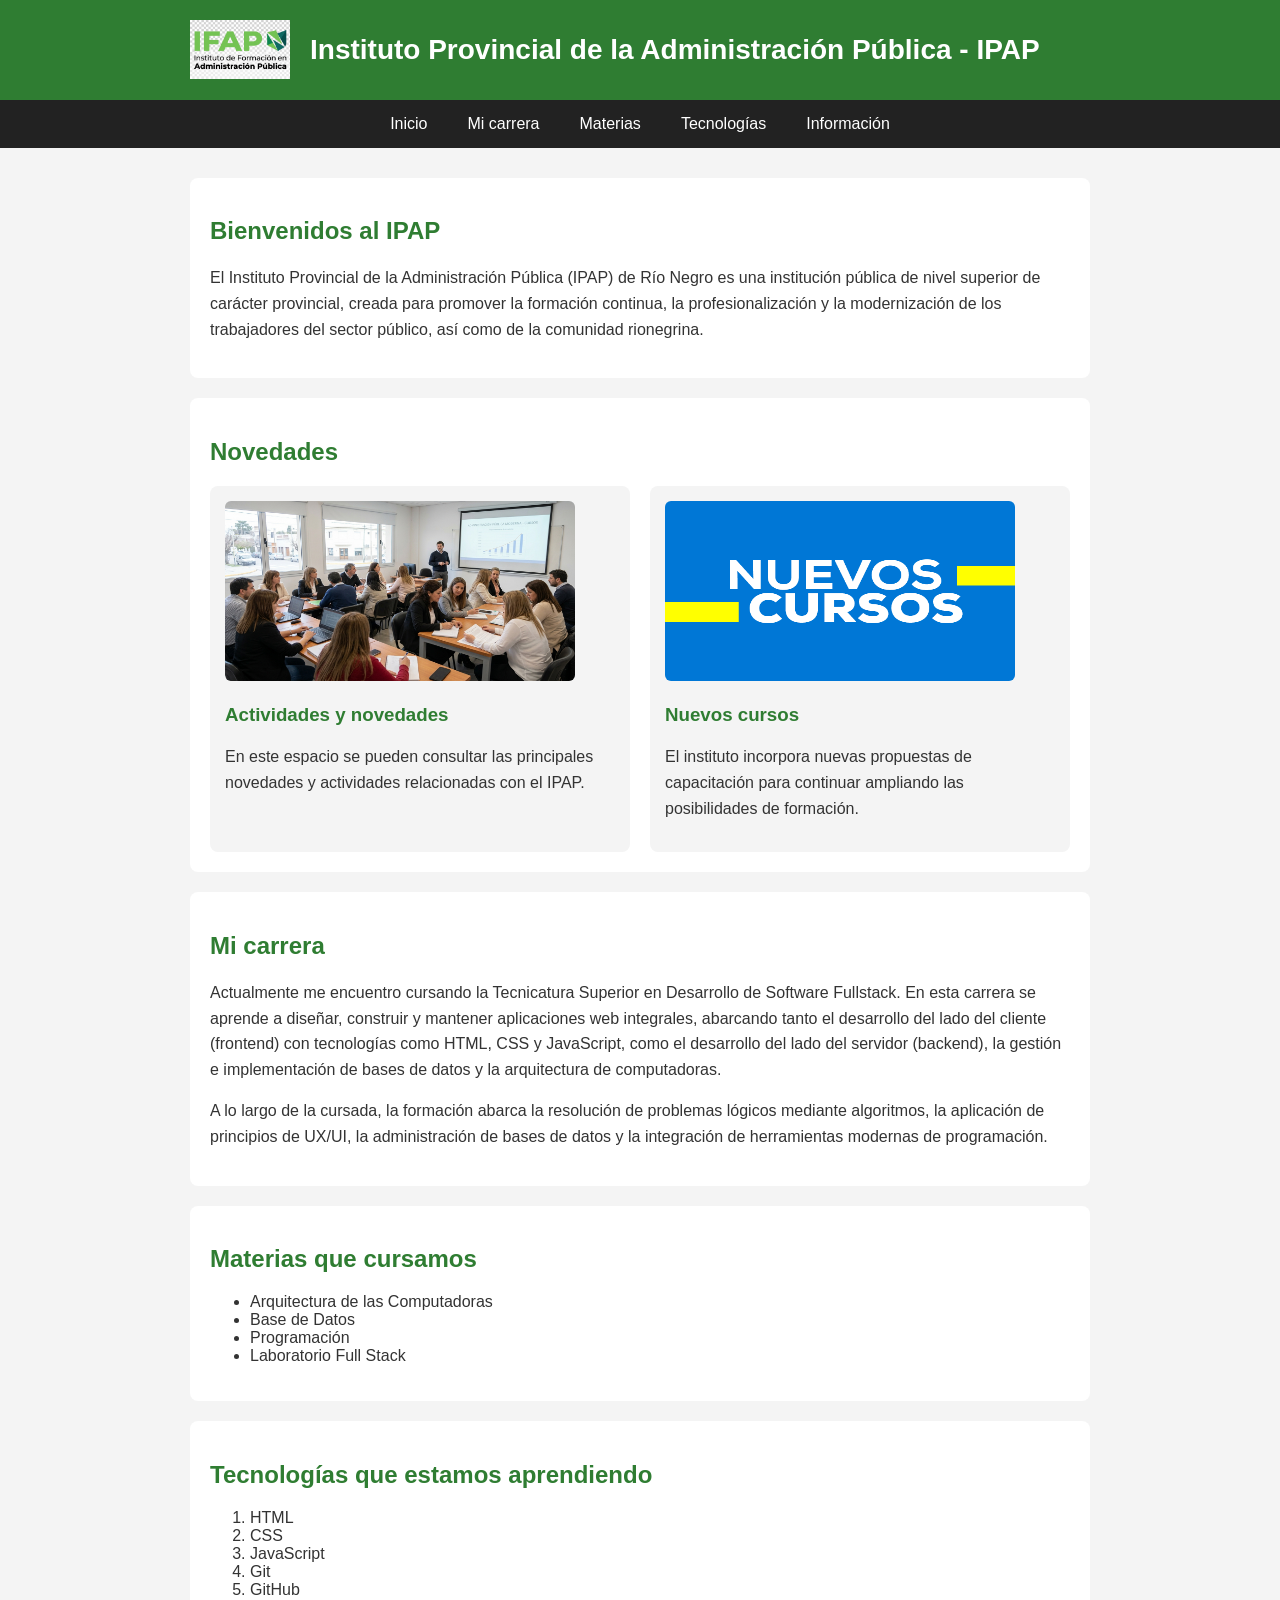
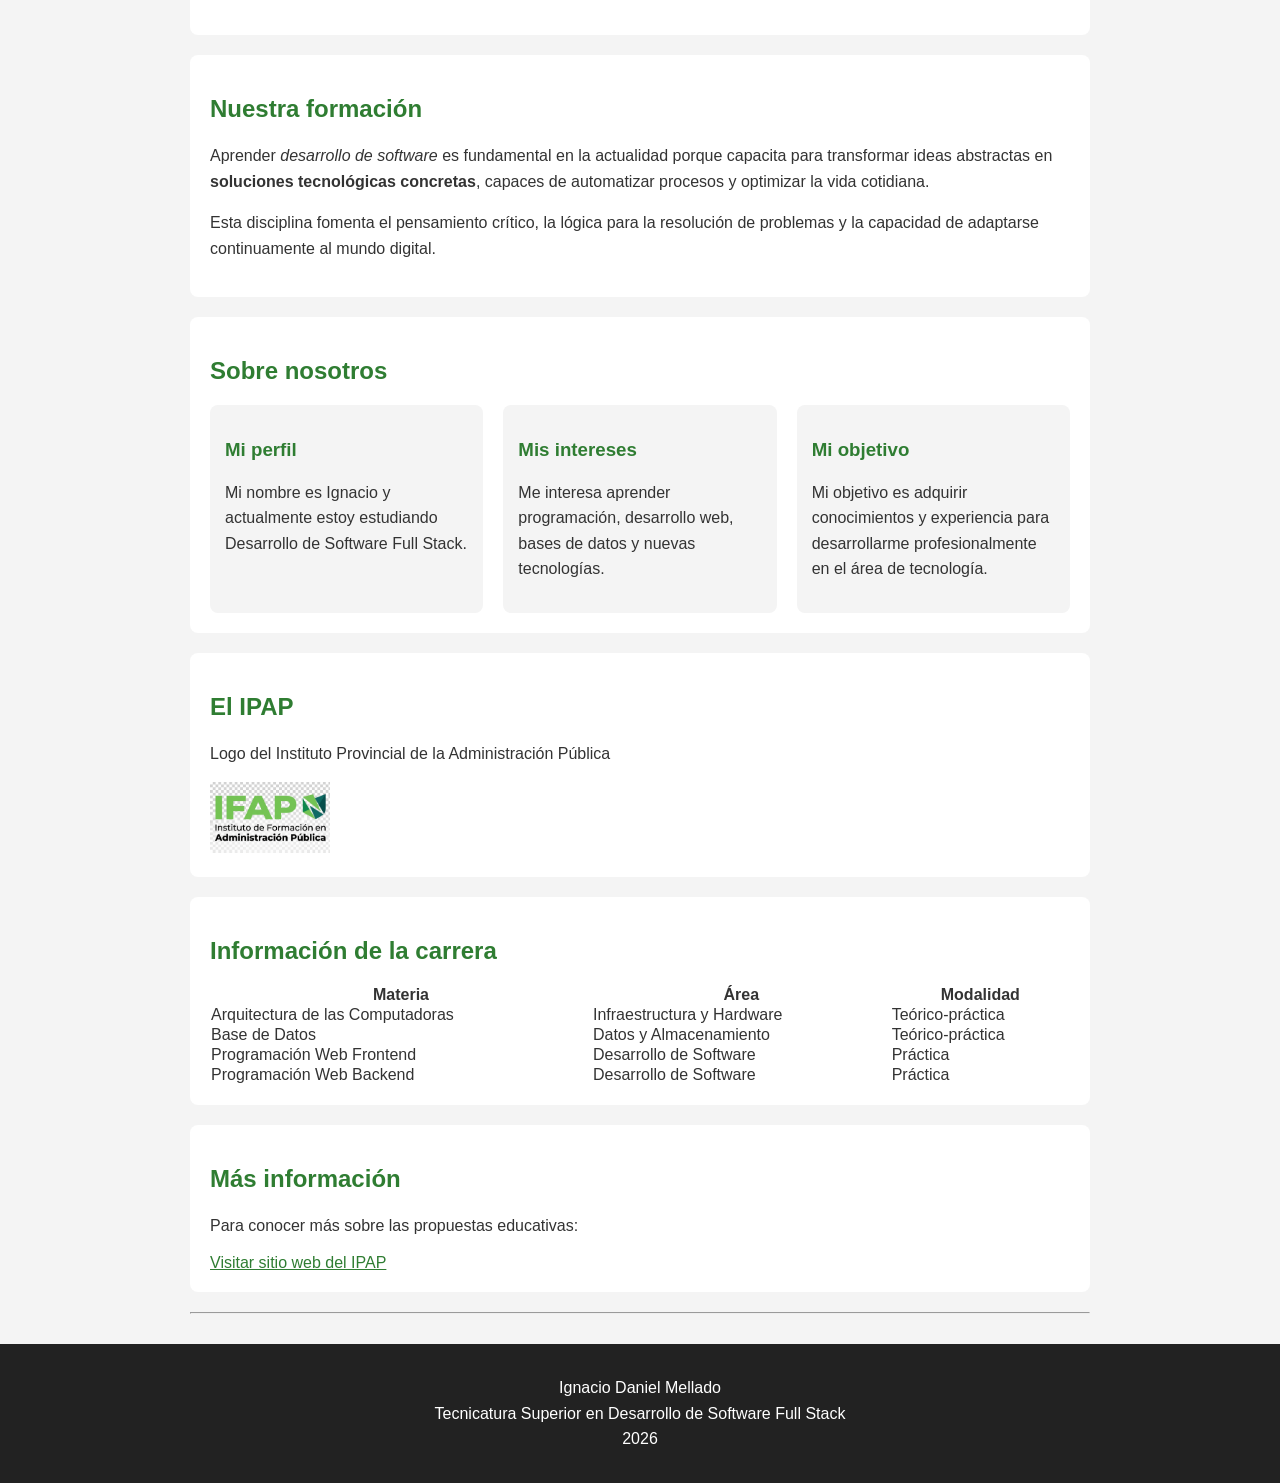
<file: index.html>
<!DOCTYPE html>
<html lang="es">

<head>
    <meta charset="UTF-8">
    <meta name="viewport" content="width=device-width, initial-scale=1.0">
    <title>Mi página sobre el IPAP</title>
    <link rel="stylesheet" href="css/estilos.css">
</head>

<body>

    <!-- ENCABEZADO DE LA PÁGINA -->
    <header>

        <div class="encabezado">

            <img
                src="img/logo.jpg"
                alt="Logo del IPAP"
                class="logo"
            >

            <!-- 1-) Agregar un título principal <h1> con el texto:
                 "Instituto Provincial de la Administración Pública - IPAP" -->

            <h1>Instituto Provincial de la Administración Pública - IPAP</h1>

        </div>

    </header>


    <!-- MENÚ DE NAVEGACIÓN -->

    <nav>

        <div class="menu">

            <a href="index.html">Inicio</a>
            <a href="carrera.html">Mi carrera</a>
            <a href="materias.html">Materias</a>
            <a href="tecnologias.html">Tecnologías</a>
            <a href="informacion.html">Información</a>

        </div>

    </nav>

    <div class="pagina">


        <!-- 2-) Debajo del título agregar un párrafo <p>.
             Escribir una breve presentación del IPAP indicando,
             por ejemplo, qué tipo de institución es y qué posibilidades
             de formación ofrece. -->

        <div class="tarjeta">

            <h2>Bienvenidos al IPAP</h2>

            <p>
                El Instituto Provincial de la Administración Pública (IPAP)
                de Río Negro es una institución pública de nivel superior
                de carácter provincial, creada para promover la formación
                continua, la profesionalización y la modernización de los
                trabajadores del sector público, así como de la comunidad
                rionegrina.
            </p>

        </div>


        <!-- NOVEDADES -->

        <div class="tarjeta">

            <h2>Novedades</h2>

            <div class="contenedor-flex">

                <div class="bloque">

                    <img
                        src="img/novedades.jpg"
                        alt="Novedades del IPAP"
                        class="imagen-noticia"
                    >

                    <h3>Actividades y novedades</h3>

                    <p>
                        En este espacio se pueden consultar las principales
                        novedades y actividades relacionadas con el IPAP.
                    </p>

                </div>


                <div class="bloque">

                    <img
                        src="img/nuevos-cursos.png"
                        alt="Nuevos cursos del IPAP"
                        class="imagen-noticia"
                    >

                    <h3>Nuevos cursos</h3>

                    <p>
                        El instituto incorpora nuevas propuestas de capacitación
                        para continuar ampliando las posibilidades de formación.
                    </p>

                </div>

            </div>

        </div>


        <!-- 3-) Agregar un subtítulo <h2> con el texto:
             "Mi carrera".

             Debajo escribir un párrafo indicando el nombre de la carrera
             que están cursando y una breve descripción de qué se aprende
             en ella. -->

        <div class="tarjeta">

            <h2>Mi carrera</h2>

            <p>
                Actualmente me encuentro cursando la Tecnicatura Superior
                en Desarrollo de Software Fullstack. En esta carrera se
                aprende a diseñar, construir y mantener aplicaciones web
                integrales, abarcando tanto el desarrollo del lado del
                cliente (frontend) con tecnologías como HTML, CSS y
                JavaScript, como el desarrollo del lado del servidor
                (backend), la gestión e implementación de bases de datos
                y la arquitectura de computadoras.
            </p>

            <p>
                A lo largo de la cursada, la formación abarca la resolución
                de problemas lógicos mediante algoritmos, la aplicación de
                principios de UX/UI, la administración de bases de datos
                y la integración de herramientas modernas de programación.
            </p>

        </div>


        <!-- 4-) Agregar un subtítulo <h2> con el texto:
             "Materias que cursamos".

             Debajo crear una lista no ordenada <ul> que contenga
             como mínimo 4 materias que hayan cursado o estén cursando.

             Cada materia debe estar dentro de un elemento <li>. -->

        <div class="tarjeta">

            <h2>Materias que cursamos</h2>

            <ul>
                <li>Arquitectura de las Computadoras</li>
                <li>Base de Datos</li>
                <li>Programación</li>
                <li>Laboratorio Full Stack</li>
            </ul>

        </div>


        <!-- 5-) Agregar un subtítulo <h2> con el texto:
             "Tecnologías que estamos aprendiendo".

             Crear una lista ordenada <ol> con algunas tecnologías,
             herramientas o temas trabajados durante la carrera.

             Por ejemplo:
             HTML
             CSS
             JavaScript
             Git
             GitHub

             Incluir como mínimo 4 elementos. -->

        <div class="tarjeta">

            <h2>Tecnologías que estamos aprendiendo</h2>

            <ol>
                <li>HTML</li>
                <li>CSS</li>
                <li>JavaScript</li>
                <li>Git</li>
                <li>GitHub</li>
            </ol>

        </div>


        <!-- 6-) Agregar un subtítulo <h2> con el texto:
             "Nuestra formación".

             Debajo escribir un párrafo explicando por qué consideran
             importante aprender desarrollo de software.

             Dentro del párrafo utilizar al menos una vez:
             <strong> para destacar una palabra o frase.
             <em> para dar énfasis a otra palabra o frase. -->

        <div class="tarjeta">

            <h2>Nuestra formación</h2>

            <p>
                Aprender <em>desarrollo de software</em> es fundamental
                en la actualidad porque capacita para transformar ideas
                abstractas en <strong>soluciones tecnológicas concretas</strong>,
                capaces de automatizar procesos y optimizar la vida cotidiana.
            </p>

            <p>
                Esta disciplina fomenta el pensamiento crítico, la lógica
                para la resolución de problemas y la capacidad de adaptarse
                continuamente al mundo digital.
            </p>

        </div>

        <div class="tarjeta">

            <h2>Sobre nosotros</h2>

            <div class="contenedor-flex">

                <div class="bloque">

                    <h3>Mi perfil</h3>

                    <p>
                        Mi nombre es Ignacio y actualmente estoy estudiando
                        Desarrollo de Software Full Stack.
                    </p>

                </div>

                <div class="bloque">

                    <h3>Mis intereses</h3>

                    <p>
                        Me interesa aprender programación, desarrollo web, bases de datos y nuevas tecnologías.
                    </p>

                </div>

                <div class="bloque">

                    <h3>Mi objetivo</h3>

                    <p>
                        Mi objetivo es adquirir conocimientos y experiencia para desarrollarme profesionalmente en el área de tecnología.
                    </p>

                </div>

            </div>

        </div>


        <!-- 7-) Agregar un subtítulo <h2> con el texto:
             "El IPAP".

             Insertar una imagen relacionada con el IPAP utilizando <img>.

             La imagen puede estar guardada dentro de una carpeta llamada
             "img" dentro del proyecto.

             No olvidar utilizar el atributo alt para describir la imagen. -->

        <div class="tarjeta ipap">

            <h2>El IPAP</h2>
            <p>
            Logo del Instituto Provincial de la Administración Pública
            </p>
            <img src="img/logo.jpg" alt="Logo IPAP" class="logo-contenido">
            
        </div>


        <!-- 8-) Agregar un subtítulo <h2> con el texto:
             "Información de la carrera".

             Crear una tabla con 3 columnas.

             Los encabezados serán:
             Materia | Área | Modalidad

             Agregar como mínimo 4 materias.

             Ejemplo de información que podría aparecer:
             Programación | Desarrollo | Teórico-práctica
             Base de Datos | Datos | Teórico-práctica

             Utilizar las etiquetas:
             <table>
             <tr>
             <th>
             <td>
        -->

        <div class="tarjeta">

            <h2>Información de la carrera</h2>

            <table>

                <tr>
                    <th>Materia</th>
                    <th>Área</th>
                    <th>Modalidad</th>
                </tr>

                <tr>
                    <td>Arquitectura de las Computadoras</td>
                    <td>Infraestructura y Hardware</td>
                    <td>Teórico-práctica</td>
                </tr>

                <tr>
                    <td>Base de Datos</td>
                    <td>Datos y Almacenamiento</td>
                    <td>Teórico-práctica</td>
                </tr>

                <tr>
                    <td>Programación Web Frontend</td>
                    <td>Desarrollo de Software</td>
                    <td>Práctica</td>
                </tr>

                <tr>
                    <td>Programación Web Backend</td>
                    <td>Desarrollo de Software</td>
                    <td>Práctica</td>
                </tr>

            </table>

        </div>


        <!-- 9-) Agregar un subtítulo <h2> con el texto:
             "Más información".

             Crear un enlace <a> que permita visitar el sitio web
             oficial del IPAP.

             El texto visible del enlace puede ser:
             "Visitar sitio web del IPAP". -->

        <div class="tarjeta">

            <h2>Más información</h2>

            <p>
                Para conocer más sobre las propuestas educativas:
            </p>

            <a href="https://ipap.rionegro.gov.ar/" target="_blank">
                Visitar sitio web del IPAP
            </a>

        </div>


        <!-- 10-) Agregar una línea horizontal utilizando <hr>.

              Debajo agregar un párrafo con:
              - Nombre y apellido del estudiante.
              - Carrera.
              - Año.

              Utilizar <br> para separar los datos en diferentes líneas.
        -->

        <hr>

    </div class="pagina">


    <!-- PIE DE PÁGINA -->

    <footer>

        <p>
            Ignacio Daniel Mellado<br>
            Tecnicatura Superior en Desarrollo de Software Full Stack<br>
            2026
        </p>

    </footer>

</body>

</html>
</file>
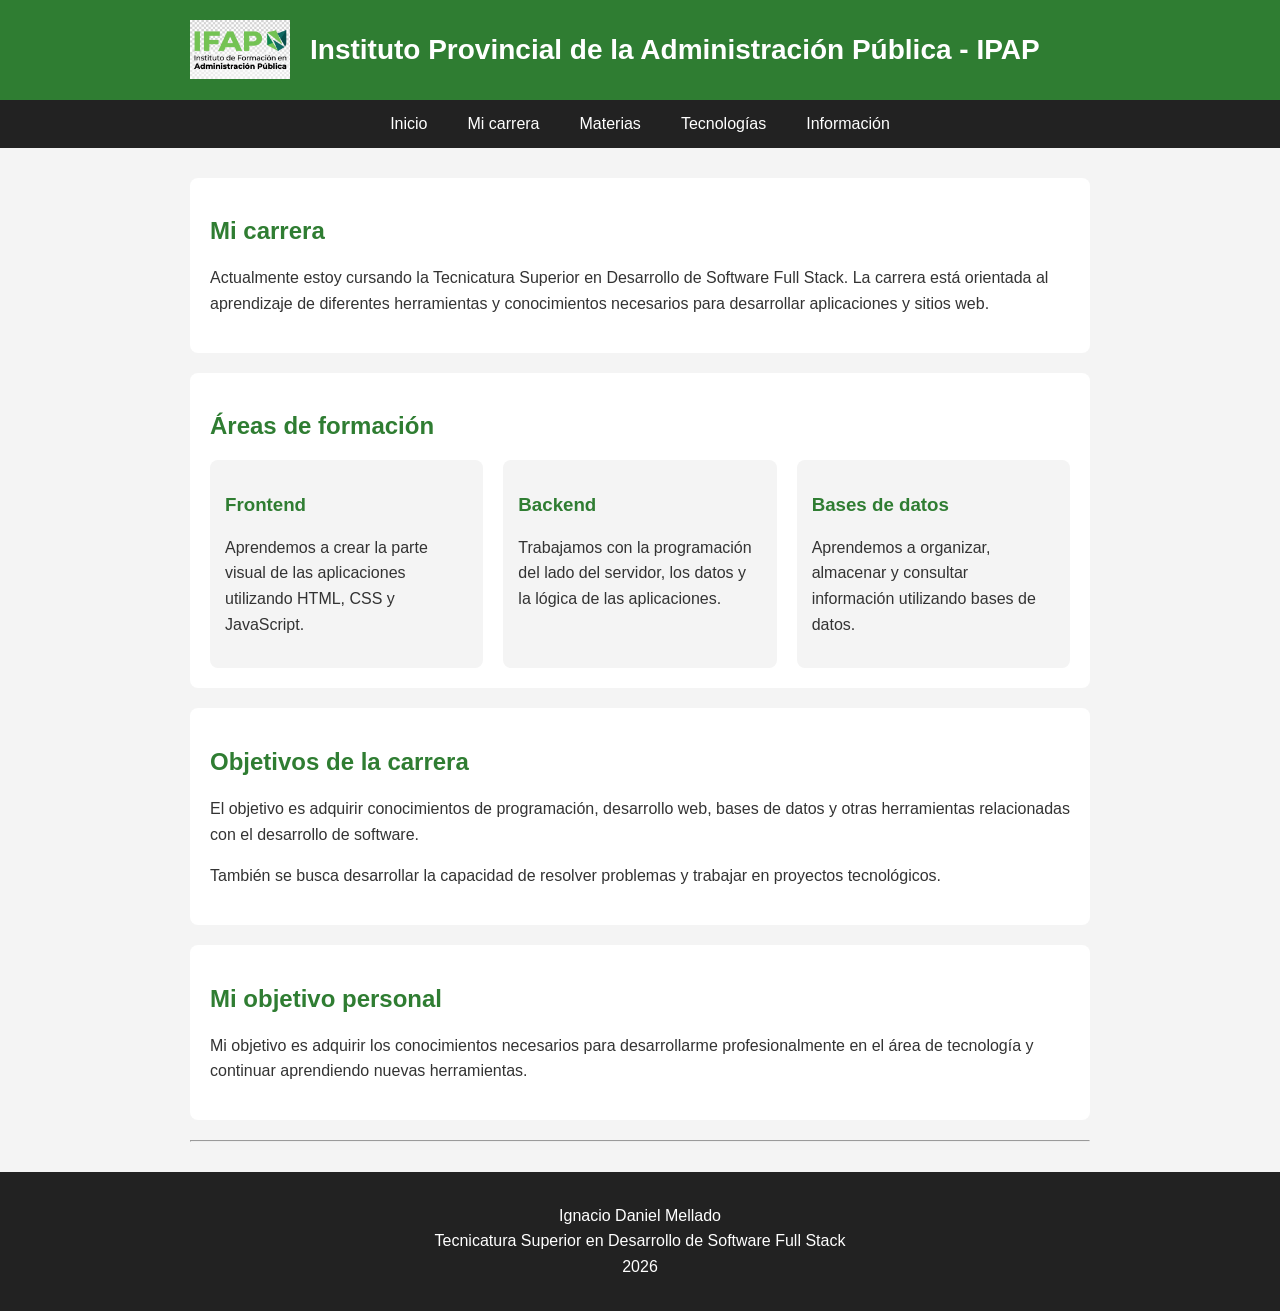
<file: carrera.html>
<!DOCTYPE html>
<html lang="es">

<head>
    <meta charset="UTF-8">
    <title>Mi carrera - IPAP</title>
    <link rel="stylesheet" href="css/estilos.css">
</head>

<body>

    <!-- ENCABEZADO DE LA PÁGINA -->
    <header>

        <div class="encabezado">

            <img
                src="img/logo.jpg"
                alt="Logo del IPAP"
                class="logo"
            >

            <h1>Instituto Provincial de la Administración Pública - IPAP</h1>

        </div>

    </header>


    <!-- MENÚ DE NAVEGACIÓN -->

    <nav>

        <div class="menu">

            <a href="index.html">Inicio</a>
            <a href="carrera.html">Mi carrera</a>
            <a href="materias.html">Materias</a>
            <a href="tecnologias.html">Tecnologías</a>
            <a href="informacion.html">Información</a>

        </div>

    </nav>


    <div class="pagina">

        <!-- INFORMACIÓN SOBRE LA CARRERA -->

        <div class="tarjeta">

            <h2>Mi carrera</h2>

            <p>
                Actualmente estoy cursando la Tecnicatura Superior
                en Desarrollo de Software Full Stack.
                La carrera está orientada al aprendizaje de diferentes
                herramientas y conocimientos necesarios para desarrollar
                aplicaciones y sitios web.
            </p>

        </div>


        <!-- ÁREAS DE FORMACIÓN -->

        <div class="tarjeta">

            <h2>Áreas de formación</h2>

            <div class="contenedor-flex">

                <div class="bloque">

                    <h3>Frontend</h3>

                    <p>
                        Aprendemos a crear la parte visual de las aplicaciones
                        utilizando HTML, CSS y JavaScript.
                    </p>

                </div>


                <div class="bloque">

                    <h3>Backend</h3>

                    <p>
                        Trabajamos con la programación del lado del servidor,
                        los datos y la lógica de las aplicaciones.
                    </p>

                </div>


                <div class="bloque">

                    <h3>Bases de datos</h3>

                    <p>
                        Aprendemos a organizar, almacenar y consultar
                        información utilizando bases de datos.
                    </p>

                </div>

            </div>

        </div>


        <!-- OBJETIVOS -->

        <div class="tarjeta">

            <h2>Objetivos de la carrera</h2>

            <p>
                El objetivo es adquirir conocimientos de programación,
                desarrollo web, bases de datos y otras herramientas
                relacionadas con el desarrollo de software.
            </p>

            <p>
                También se busca desarrollar la capacidad de resolver
                problemas y trabajar en proyectos tecnológicos.
            </p>

        </div>


        <!-- PERFIL -->

        <div class="tarjeta">

            <h2>Mi objetivo personal</h2>

            <p>
                Mi objetivo es adquirir los conocimientos necesarios
                para desarrollarme profesionalmente en el área de
                tecnología y continuar aprendiendo nuevas herramientas.
            </p>

        </div>


        <hr>

    </div class="pagina">


    <!-- PIE DE PÁGINA -->

    <footer>

        <p>
            Ignacio Daniel Mellado<br>
            Tecnicatura Superior en Desarrollo de Software Full Stack<br>
            2026
        </p>

    </footer>

</body>

</html>
</file>
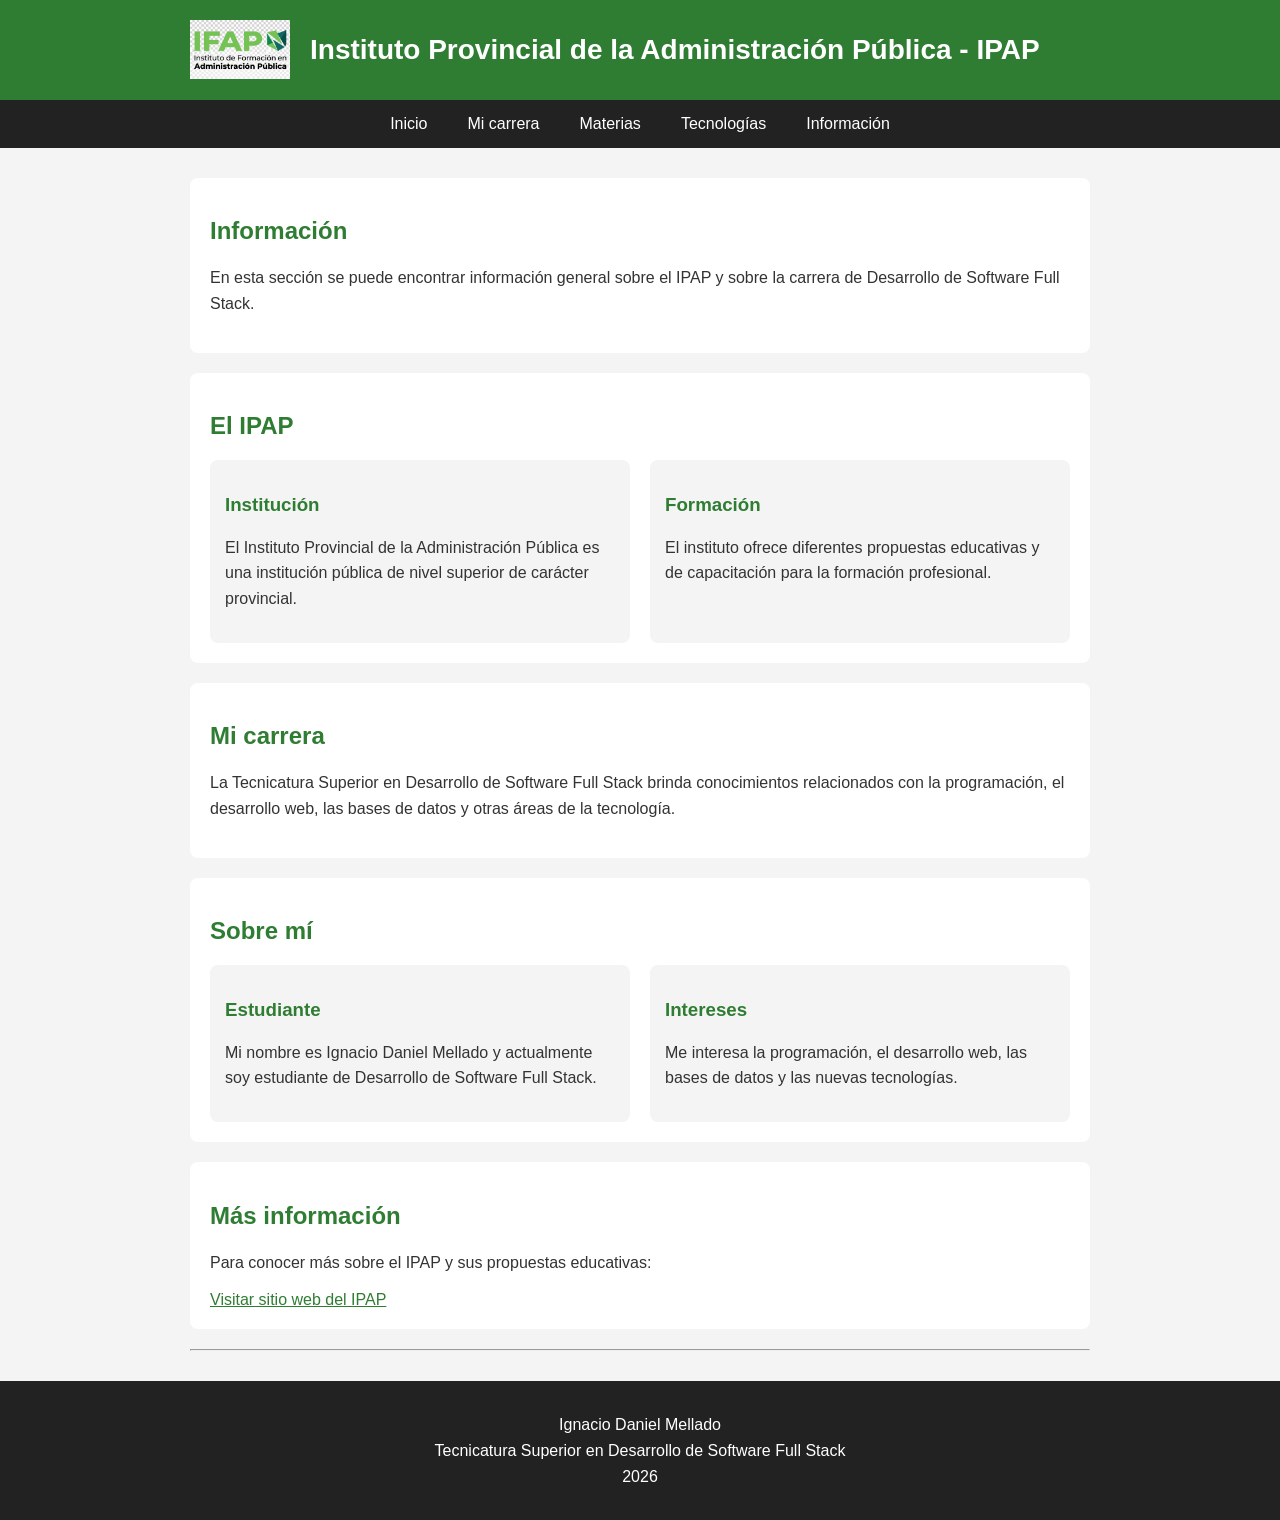
<file: informacion.html>
<!DOCTYPE html>
<html lang="es">

<head>
    <meta charset="UTF-8">
    <title>Información - IPAP</title>
    <link rel="stylesheet" href="css/estilos.css">
</head>

<body>

    <!-- ENCABEZADO DE LA PÁGINA -->
    <header>

        <div class="encabezado">

            <img
                src="img/logo.jpg"
                alt="Logo del IPAP"
                class="logo"
            >

            <h1>Instituto Provincial de la Administración Pública - IPAP</h1>

        </div>

    </header>


    <!-- MENÚ DE NAVEGACIÓN -->

    <nav>

        <div class="menu">

            <a href="index.html">Inicio</a>
            <a href="carrera.html">Mi carrera</a>
            <a href="materias.html">Materias</a>
            <a href="tecnologias.html">Tecnologías</a>
            <a href="informacion.html">Información</a>

        </div>

    </nav>


    <div class="pagina">

        <!-- INFORMACIÓN GENERAL -->

        <div class="tarjeta">

            <h2>Información</h2>

            <p>
                En esta sección se puede encontrar información general
                sobre el IPAP y sobre la carrera de Desarrollo de Software
                Full Stack.
            </p>

        </div>


        <!-- INFORMACIÓN DEL IPAP -->

        <div class="tarjeta">

            <h2>El IPAP</h2>

            <div class="contenedor-flex">

                <div class="bloque">

                    <h3>Institución</h3>

                    <p>
                        El Instituto Provincial de la Administración Pública
                        es una institución pública de nivel superior de
                        carácter provincial.
                    </p>

                </div>


                <div class="bloque">

                    <h3>Formación</h3>

                    <p>
                        El instituto ofrece diferentes propuestas educativas
                        y de capacitación para la formación profesional.
                    </p>

                </div>

            </div>

        </div>


        <!-- CARRERA -->

        <div class="tarjeta">

            <h2>Mi carrera</h2>

            <p>
                La Tecnicatura Superior en Desarrollo de Software Full Stack
                brinda conocimientos relacionados con la programación,
                el desarrollo web, las bases de datos y otras áreas
                de la tecnología.
            </p>

        </div>


        <!-- INFORMACIÓN PERSONAL -->

        <div class="tarjeta">

            <h2>Sobre mí</h2>

            <div class="contenedor-flex">

                <div class="bloque">

                    <h3>Estudiante</h3>

                    <p>
                        Mi nombre es Ignacio Daniel Mellado y actualmente
                        soy estudiante de Desarrollo de Software Full Stack.
                    </p>

                </div>


                <div class="bloque">

                    <h3>Intereses</h3>

                    <p>
                        Me interesa la programación, el desarrollo web,
                        las bases de datos y las nuevas tecnologías.
                    </p>

                </div>

            </div>

        </div>


        <!-- SITIO WEB -->

        <div class="tarjeta">

            <h2>Más información</h2>

            <p>
                Para conocer más sobre el IPAP y sus propuestas educativas:
            </p>

            <a href="https://ipap.rionegro.gov.ar/" target="_blank">
                Visitar sitio web del IPAP
            </a>

        </div>


        <hr>

    </div class="pagina">


    <!-- PIE DE PÁGINA -->

    <footer>

        <p>
            Ignacio Daniel Mellado<br>
            Tecnicatura Superior en Desarrollo de Software Full Stack<br>
            2026
        </p>

    </footer>

</body>

</html>
</file>
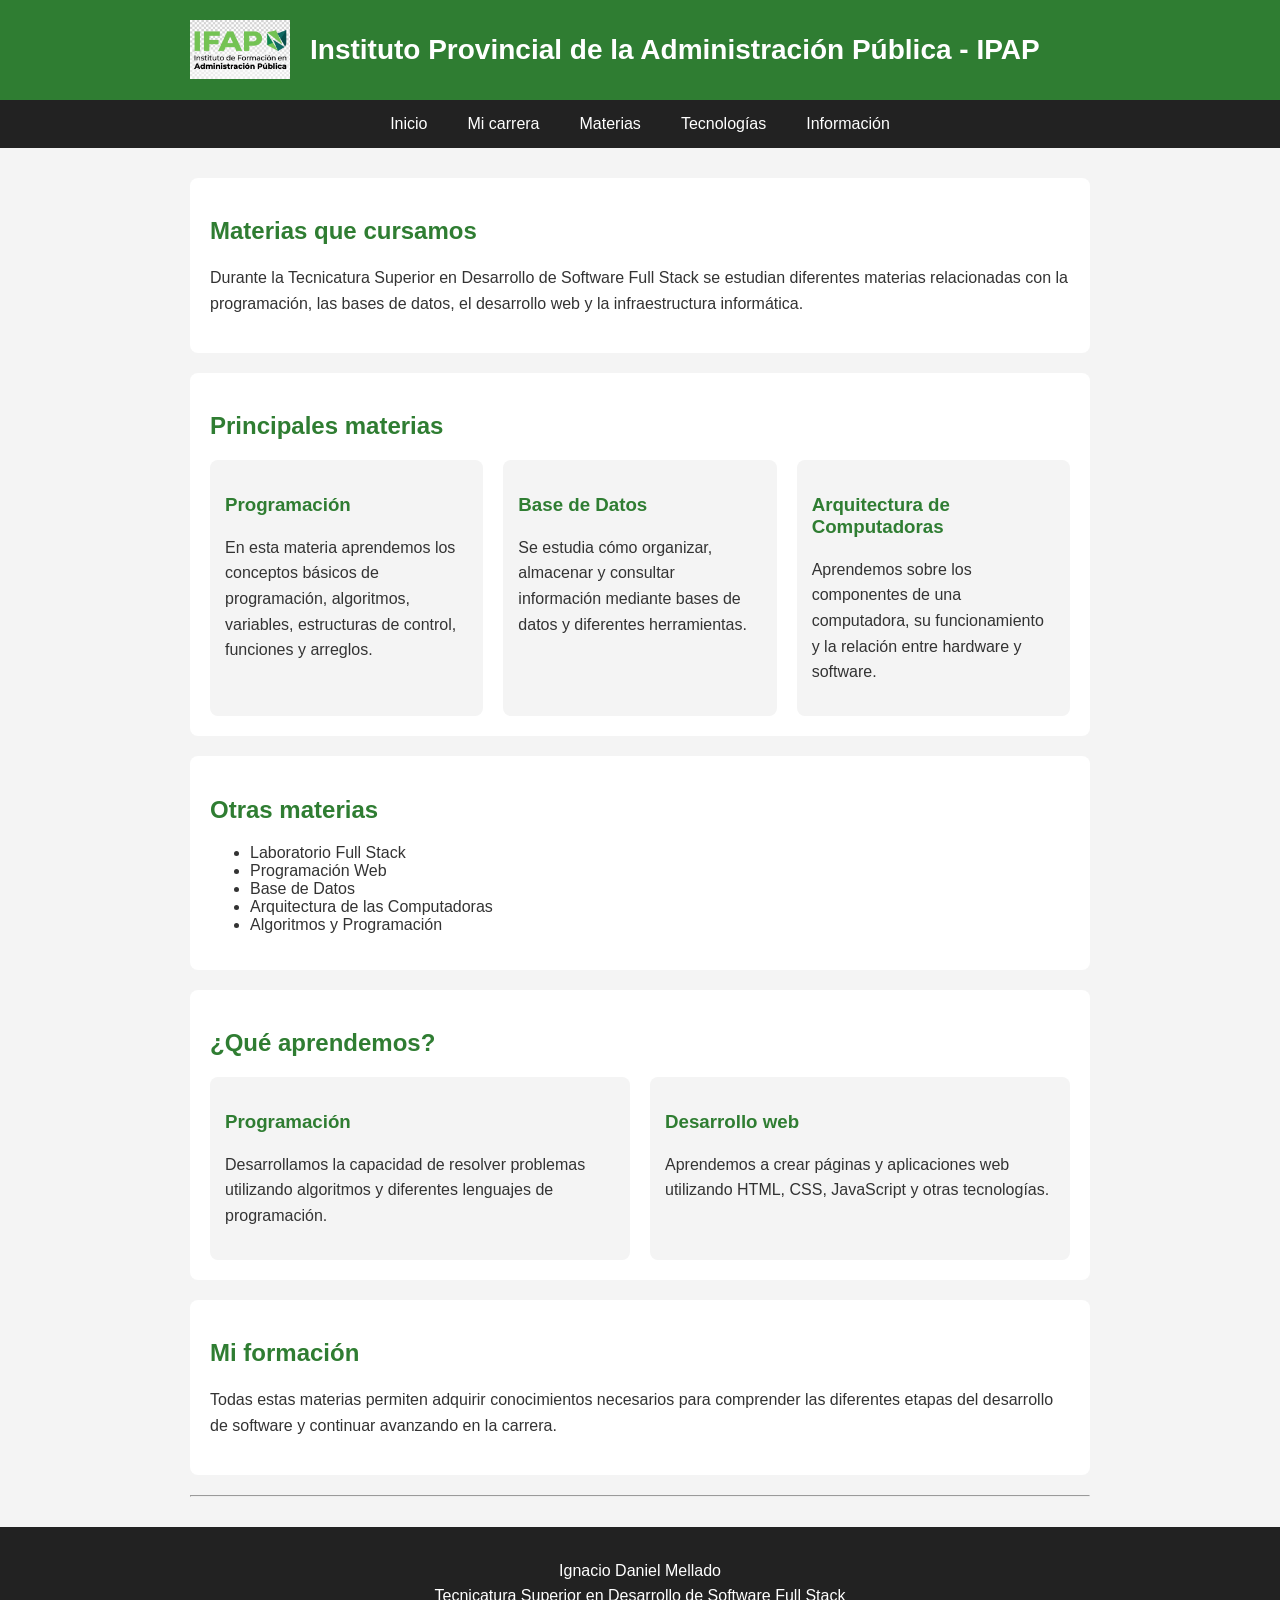
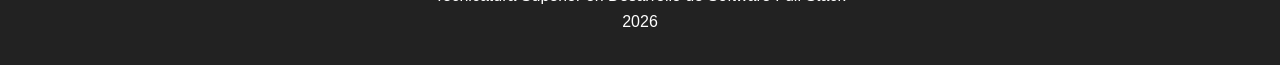
<file: materias.html>
<!DOCTYPE html>
<html lang="es">

<head>
    <meta charset="UTF-8">
    <meta name="viewport" content="width=device-width, initial-scale=1.0">
    <title>Materias - IPAP</title>
    <link rel="stylesheet" href="css/estilos.css">
</head>

<body>

    <!-- ENCABEZADO DE LA PÁGINA -->
    <header>

        <div class="encabezado">

            <img
                src="img/logo.jpg"
                alt="Logo del IPAP"
                class="logo"
            >

            <h1>Instituto Provincial de la Administración Pública - IPAP</h1>

        </div>

    </header>


    <!-- MENÚ DE NAVEGACIÓN -->

    <nav>

        <div class="menu">

            <a href="index.html">Inicio</a>
            <a href="carrera.html">Mi carrera</a>
            <a href="materias.html">Materias</a>
            <a href="tecnologias.html">Tecnologías</a>
            <a href="informacion.html">Información</a>

        </div>

    </nav>


    <div class="pagina">

        <!-- PÁGINA DE MATERIAS -->

        <div class="tarjeta">

            <h2>Materias que cursamos</h2>

            <p>
                Durante la Tecnicatura Superior en Desarrollo de Software
                Full Stack se estudian diferentes materias relacionadas con
                la programación, las bases de datos, el desarrollo web y
                la infraestructura informática.
            </p>

        </div>


        <!-- LISTA DE MATERIAS -->

        <div class="tarjeta">

            <h2>Principales materias</h2>

            <div class="contenedor-flex">

                <div class="bloque">

                    <h3>Programación</h3>

                    <p>
                        En esta materia aprendemos los conceptos básicos
                        de programación, algoritmos, variables, estructuras
                        de control, funciones y arreglos.
                    </p>

                </div>


                <div class="bloque">

                    <h3>Base de Datos</h3>

                    <p>
                        Se estudia cómo organizar, almacenar y consultar
                        información mediante bases de datos y diferentes
                        herramientas.
                    </p>

                </div>


                <div class="bloque">

                    <h3>Arquitectura de Computadoras</h3>

                    <p>
                        Aprendemos sobre los componentes de una computadora,
                        su funcionamiento y la relación entre hardware y
                        software.
                    </p>

                </div>

            </div>

        </div>


        <!-- OTRAS MATERIAS -->

        <div class="tarjeta">

            <h2>Otras materias</h2>

            <ul>
                <li>Laboratorio Full Stack</li>
                <li>Programación Web</li>
                <li>Base de Datos</li>
                <li>Arquitectura de las Computadoras</li>
                <li>Algoritmos y Programación</li>
            </ul>

        </div>


        <!-- IMPORTANCIA DE LAS MATERIAS -->

        <div class="tarjeta">

            <h2>¿Qué aprendemos?</h2>

            <div class="contenedor-flex">

                <div class="bloque">

                    <h3>Programación</h3>

                    <p>
                        Desarrollamos la capacidad de resolver problemas
                        utilizando algoritmos y diferentes lenguajes de
                        programación.
                    </p>

                </div>


                <div class="bloque">

                    <h3>Desarrollo web</h3>

                    <p>
                        Aprendemos a crear páginas y aplicaciones web
                        utilizando HTML, CSS, JavaScript y otras tecnologías.
                    </p>

                </div>

            </div>

        </div>


        <!-- PIE DE INFORMACIÓN -->

        <div class="tarjeta">

            <h2>Mi formación</h2>

            <p>
                Todas estas materias permiten adquirir conocimientos
                necesarios para comprender las diferentes etapas del
                desarrollo de software y continuar avanzando en la carrera.
            </p>

        </div>


        <hr>

    </div class="pagina">


    <!-- PIE DE PÁGINA -->

    <footer>

        <p>
            Ignacio Daniel Mellado<br>
            Tecnicatura Superior en Desarrollo de Software Full Stack<br>
            2026
        </p>

    </footer>

</body>

</html>
</file>
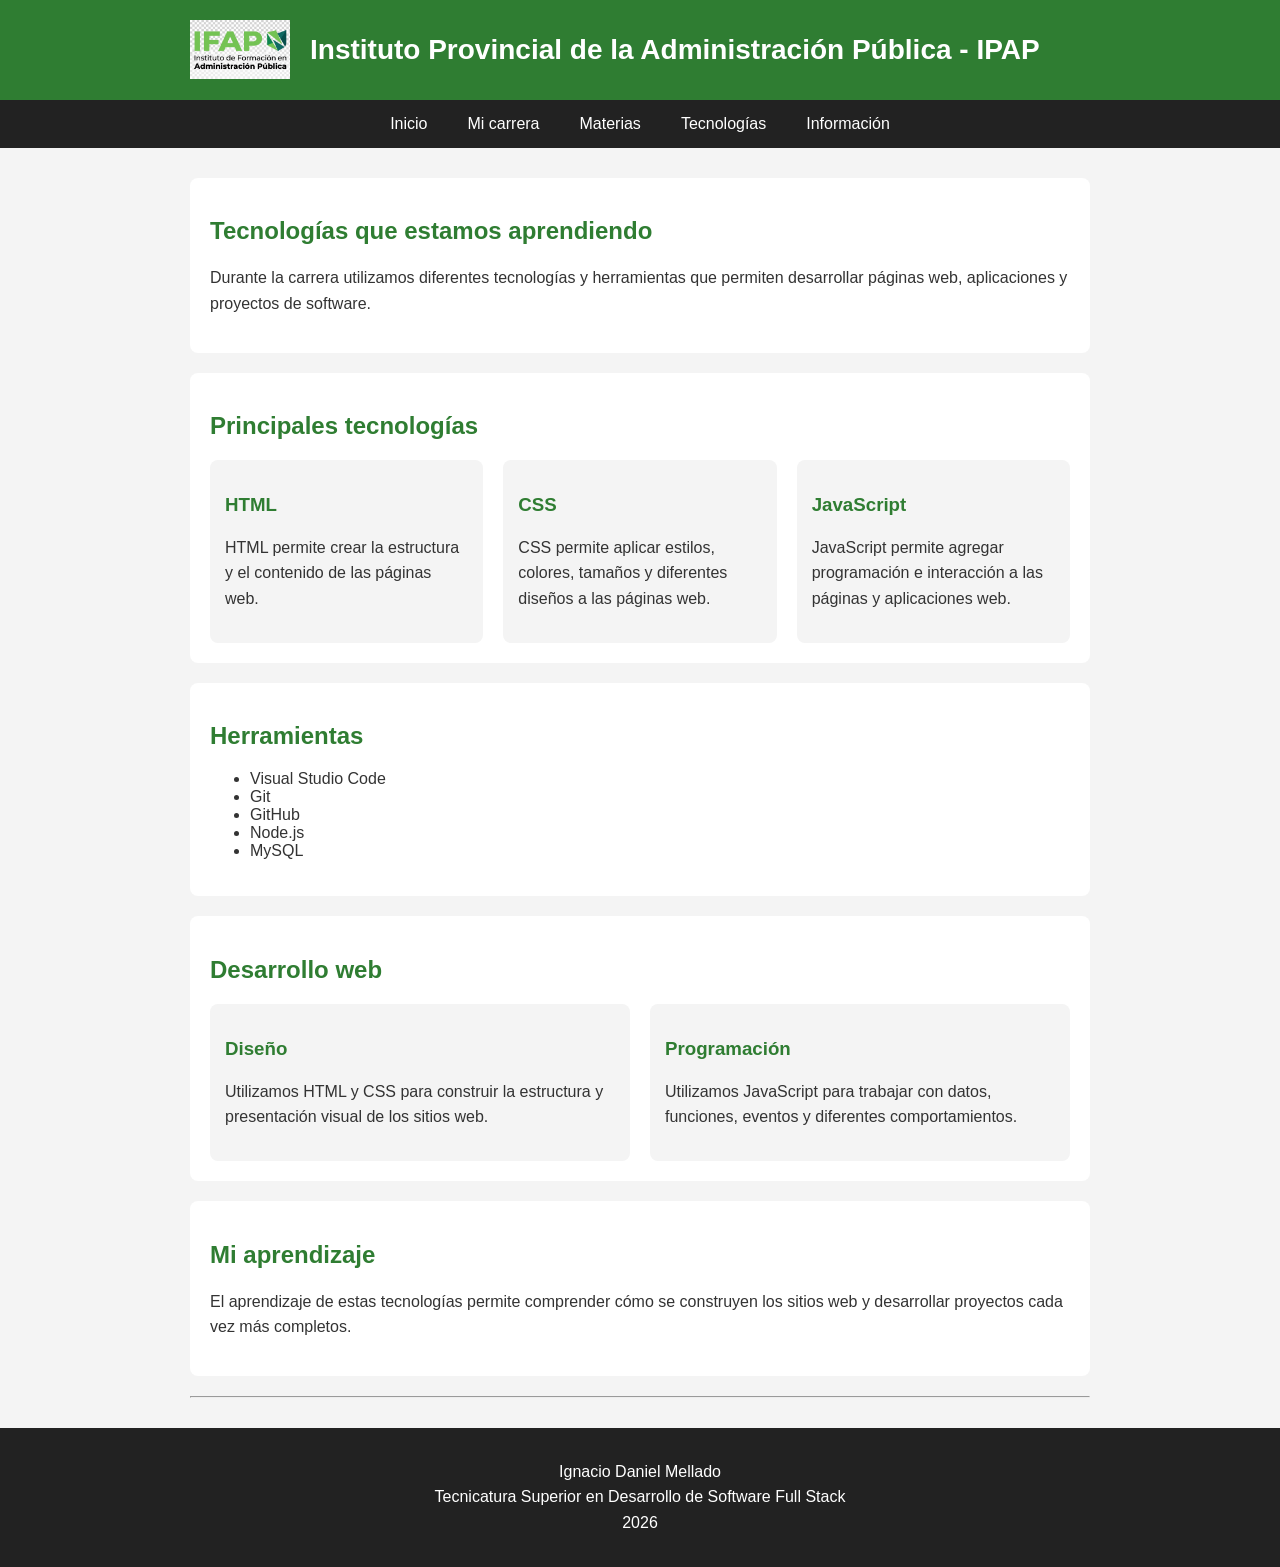
<file: tecnologias.html>
<!DOCTYPE html>
<html lang="es">

<head>
    <meta charset="UTF-8">
    <title>Tecnologías - IPAP</title>
    <link rel="stylesheet" href="css/estilos.css">
</head>

<body>

    <!-- ENCABEZADO DE LA PÁGINA -->
    <header>

        <div class="encabezado">

            <img
                src="img/logo.jpg"
                alt="Logo del IPAP"
                class="logo"
            >

            <h1>Instituto Provincial de la Administración Pública - IPAP</h1>

        </div>

    </header>


    <!-- MENÚ DE NAVEGACIÓN -->

    <nav>

        <div class="menu">

            <a href="index.html">Inicio</a>
            <a href="carrera.html">Mi carrera</a>
            <a href="materias.html">Materias</a>
            <a href="tecnologias.html">Tecnologías</a>
            <a href="informacion.html">Información</a>

        </div>

    </nav>


    <div class="pagina">

        <!-- TECNOLOGÍAS -->

        <div class="tarjeta">

            <h2>Tecnologías que estamos aprendiendo</h2>

            <p>
                Durante la carrera utilizamos diferentes tecnologías
                y herramientas que permiten desarrollar páginas web,
                aplicaciones y proyectos de software.
            </p>

        </div>


        <!-- TECNOLOGÍAS PRINCIPALES -->

        <div class="tarjeta">

            <h2>Principales tecnologías</h2>

            <div class="contenedor-flex">

                <div class="bloque">

                    <h3>HTML</h3>

                    <p>
                        HTML permite crear la estructura y el contenido
                        de las páginas web.
                    </p>

                </div>


                <div class="bloque">

                    <h3>CSS</h3>

                    <p>
                        CSS permite aplicar estilos, colores, tamaños
                        y diferentes diseños a las páginas web.
                    </p>

                </div>


                <div class="bloque">

                    <h3>JavaScript</h3>

                    <p>
                        JavaScript permite agregar programación e
                        interacción a las páginas y aplicaciones web.
                    </p>

                </div>

            </div>

        </div>


        <!-- HERRAMIENTAS -->

        <div class="tarjeta">

            <h2>Herramientas</h2>

            <ul>
                <li>Visual Studio Code</li>
                <li>Git</li>
                <li>GitHub</li>
                <li>Node.js</li>
                <li>MySQL</li>
            </ul>

        </div>


        <!-- DESARROLLO WEB -->

        <div class="tarjeta">

            <h2>Desarrollo web</h2>

            <div class="contenedor-flex">

                <div class="bloque">

                    <h3>Diseño</h3>

                    <p>
                        Utilizamos HTML y CSS para construir la estructura
                        y presentación visual de los sitios web.
                    </p>

                </div>


                <div class="bloque">

                    <h3>Programación</h3>

                    <p>
                        Utilizamos JavaScript para trabajar con datos,
                        funciones, eventos y diferentes comportamientos.
                    </p>

                </div>

            </div>

        </div>


        <!-- APRENDIZAJE -->

        <div class="tarjeta">

            <h2>Mi aprendizaje</h2>

            <p>
                El aprendizaje de estas tecnologías permite comprender
                cómo se construyen los sitios web y desarrollar proyectos
                cada vez más completos.
            </p>

        </div>


        <hr>

    </div class="pagina">


    <!-- PIE DE PÁGINA -->

    <footer>

        <p>
            Ignacio Daniel Mellado<br>
            Tecnicatura Superior en Desarrollo de Software Full Stack<br>
            2026
        </p>

    </footer>

</body>

</html>
</file>
<file: css/estilos.css>
body {
    font-family: Arial, sans-serif;
    background-color: #f4f4f4;
    color: #333333;
    margin: 0;
}


header {
    background-color: #2f7d32;
    color: white;
    padding: 15px;
}

.encabezado {
    max-width: 900px;
    margin: auto;
    display: flex;
    align-items: center;
    gap: 20px;
}



.logo {
    width: 100px;
    height: auto;
}

.imagen-noticia {
    width: 100%;
    height: auto;
    max-width: 350px;
    height: 180px;
    border-radius: 6px;
}


.logo-contenido {
    width: 120px;
    height: auto;
}


h1 {
    font-size: 28px;
}


nav {
    background-color: #222222;
}


.menu {
    max-width: 900px;
    margin: auto;
    display: flex;
    justify-content: center;

}

nav a {
    text-decoration: none;
    padding: 15px 20px;
}

nav a:hover {
    background-color: #1a3100;
}


.pagina {
    max-width: 900px;
    margin: 30px auto;
    padding: 0 20px;
}


h2 {
    color: #2f7d32;
}

h3 {
    color: #2f7d32;
}

p {
    line-height: 1.6;
}


/* tarjetas contenedoras */

.tarjeta {
    background-color: white;
    padding: 20px;
    margin-bottom: 20px;
    border-radius: 8px;
}


/* tarjetas contenedoras de flexbox */

.contenedor-flex {
    display: flex;
    gap: 20px;
}


.bloque {
    background-color: #f4f4f4;
    padding: 15px;
    flex: 1;
    border-radius: 8px;
}


table {
    width: 100%;
    border-collapse: collapse;
}


a {
    color: #2f7d32;
}

nav a {
    color: white;
}

footer {
    background-color: #222222;
    color: white;
    text-align: center;
    padding: 15px;
}



@media (max-width: 700px) {

    .encabezado {
        flex-direction: column;
        text-align: center;
    }

    .menu {
        flex-direction: column;
        text-align: center;
    }

    .contenedor-flex {
        flex-direction: column;
    }
    body {
        font-size: 12px;
    }
        h1 {
        font-size: 20px;
    }


}
</file>
